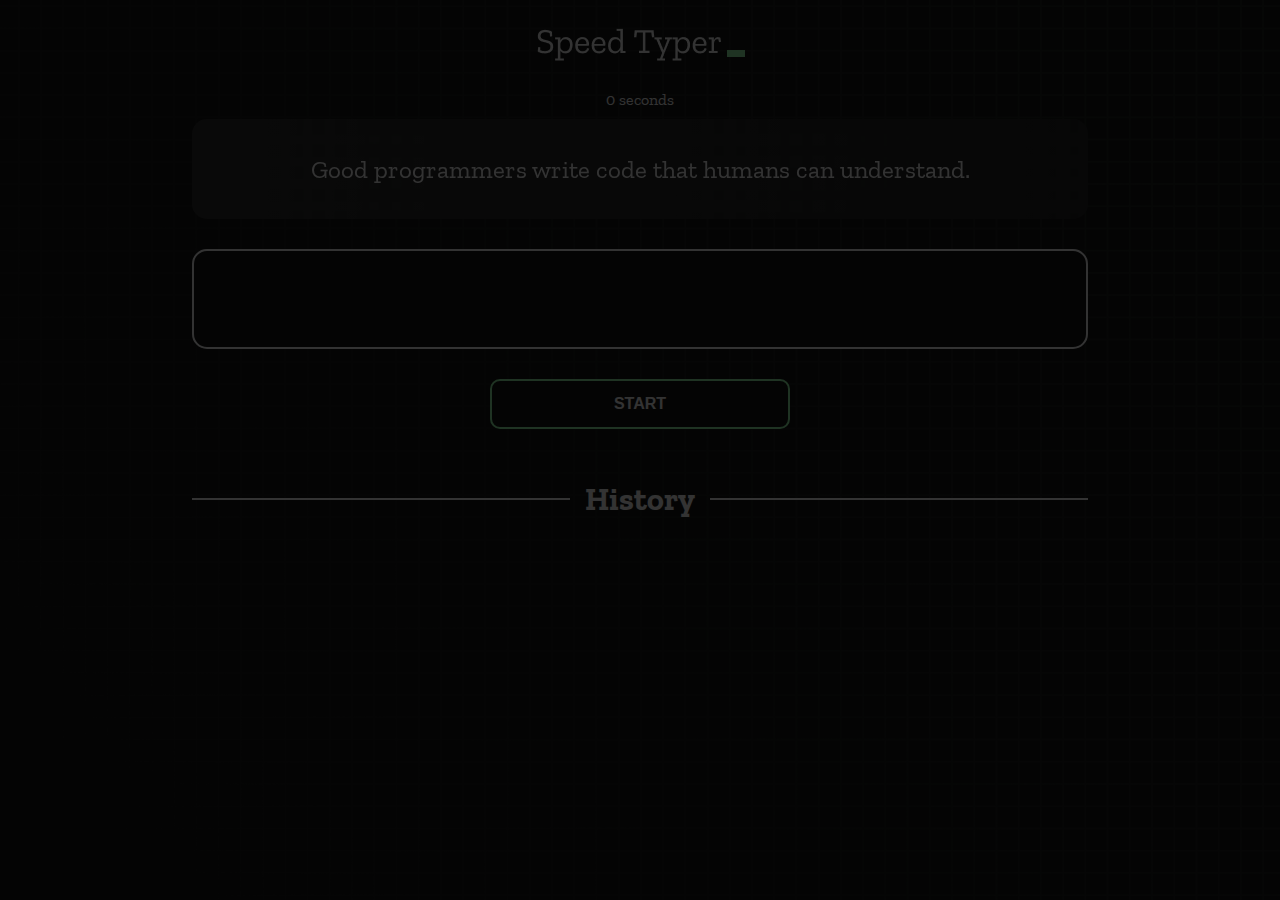
<file: index.html>
<!DOCTYPE html>
<html lang="en">

<head>
  <meta charset="UTF-8" />
  <meta http-equiv="X-UA-Compatible" content="IE=edge" />
  <meta name="viewport" content="width=device-width, initial-scale=1.0" />
  <title>Speed Monster</title>
  <link rel="stylesheet" href="styles.css" />
  <link rel="preconnect" href="https://fonts.googleapis.com" />
  <link rel="preconnect" href="https://fonts.gstatic.com" crossorigin />
  <link href="https://fonts.googleapis.com/css2?family=Zilla+Slab:wght@300;400;500&display=swap" rel="stylesheet" />




</head>

<body>
  <h1 class="title"><img src="./logo.png" /></h1>
  <div id="show-time">0 seconds</div>

  <div class="box-container">
    <div id="question"></div>

    <div id="display" class="inactive"></div>

    <div class="buttons">
      <button id="starts">START</button>
    </div>

    <div class="divider-container">
      <div class="line"></div>
      <h1 class="title2">History</h1>
      <div class="line"></div>
    </div>
    <div id="histories">

    </div>

  </div>
  </div>

  <div id="countdown"></div>
  <div id="modal-background" class="hidden"></div>
  <div id="result" class="hidden"></div>

  <script src="./history.js"></script>
  <script src="./script.js"></script>
</body>

</html>
</file>
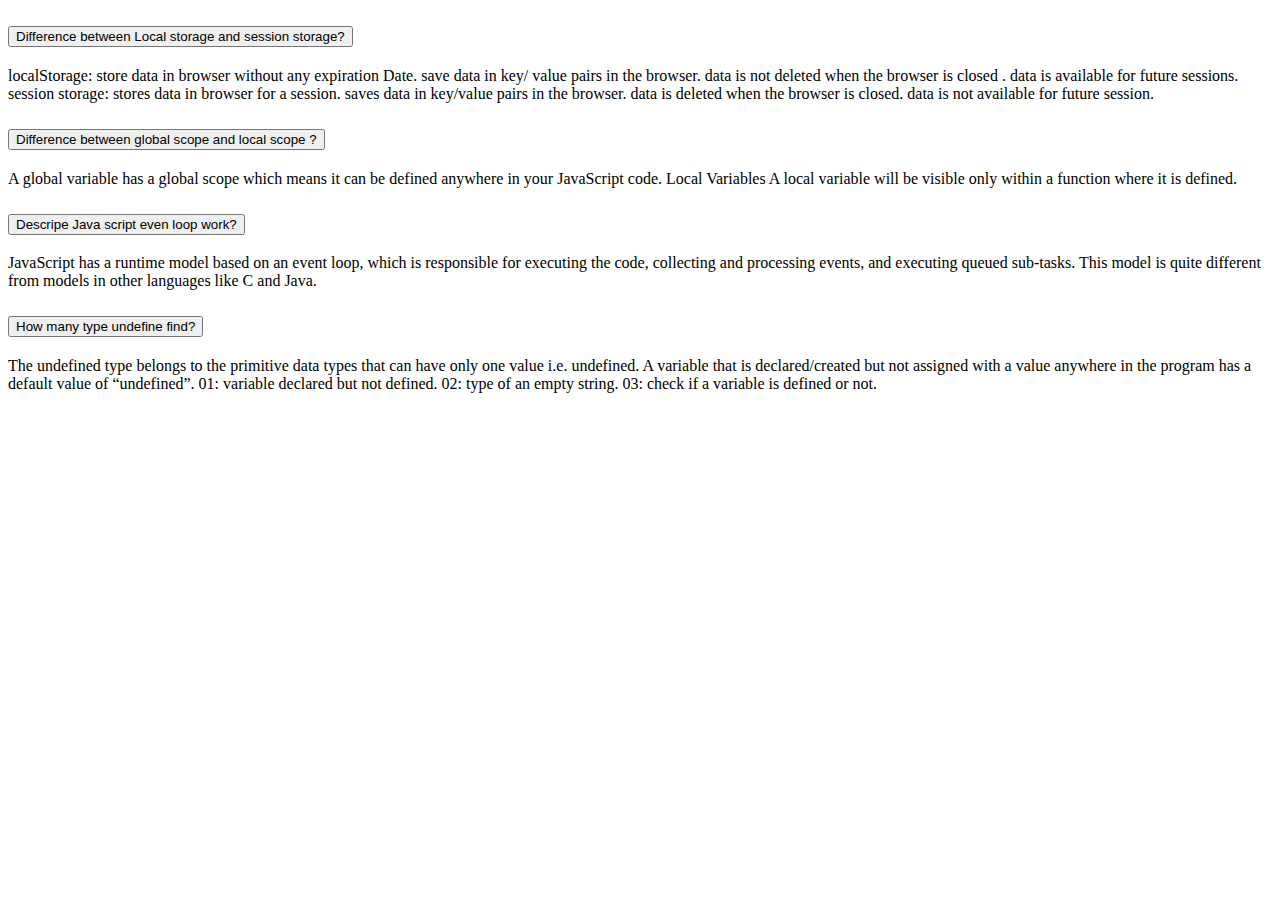
<file: blog.html>
<!DOCTYPE html>
<html lang="en">

<head>
    <meta charset="UTF-8">
    <meta http-equiv="X-UA-Compatible" content="IE=edge">
    <meta name="viewport" content="width=device-width, initial-scale=1.0">
    <title>Blog file</title>

    <!-- <link href="https://cdn.jsdelivr.net/npm/bootstrap@5.1.3/dist/css/bootstrap.min.css" rel="stylesheet"
        integrity="sha384-1BmE4kWBq78iYhFldvKuhfTAU6auU8tT94WrHftjDbrCEXSU1oBoqyl2QvZ6jIW3" crossorigin="anonymous"> -->
</head>

<body>


    <div class="accordion" id="accordionExample">

        <!-- qestion 01 -->
        <div class="accordion-item">
            <h2 class="accordion-header" id="headingOne">
                <button class="accordion-button" type="button" data-bs-toggle="collapse" data-bs-target="#collapseOne"
                    aria-expanded="true" aria-controls="collapseOne">
                    Difference between Local storage and session storage?
                </button>
            </h2>
            <div id="collapseOne" class="accordion-collapse collapse show" aria-labelledby="headingOne"
                data-bs-parent="#accordionExample">
                <div class="accordion-body">
                    <P>
                        localStorage:
                        store data in browser without any expiration Date.
                        save data in key/ value pairs in the browser.
                        data is not deleted when the browser is closed .
                        data is available for future sessions.

                        session storage:
                        stores data in browser for a session.
                        saves data in key/value pairs in the browser.
                        data is deleted when the browser is closed.
                        data is not available for future session.

                    </P>
                </div>
            </div>
        </div>

        <!-- question 02 -->
        <div class="accordion-item">
            <h2 class="accordion-header" id="headingTwo">
                <button class="accordion-button collapsed" type="button" data-bs-toggle="collapse"
                    data-bs-target="#collapseTwo" aria-expanded="false" aria-controls="collapseTwo">
                    Difference between global scope and local scope ?
                </button>
            </h2>
            <div id="collapseTwo" class="accordion-collapse collapse" aria-labelledby="headingTwo"
                data-bs-parent="#accordionExample">
                <div class="accordion-body">
                    <p> A global variable has a global scope which means it can be defined anywhere in your JavaScript
                        code. Local Variables A local variable will be visible only within a function where it is
                        defined.</p>
                </div>
            </div>
        </div>


        <!-- question 03 -->
        <div class="accordion-item">
            <h2 class="accordion-header" id="headingTwo">
                <button class="accordion-button collapsed" type="button" data-bs-toggle="collapse"
                    data-bs-target="#collapseTwo" aria-expanded="false" aria-controls="collapseTwo">
                    Descripe Java script even loop work?
                </button>
            </h2>
            <div id="collapseTwo" class="accordion-collapse collapse" aria-labelledby="headingTwo"
                data-bs-parent="#accordionExample">
                <div class="accordion-body">
                    <p>JavaScript has a runtime model based on an event loop, which is responsible for executing the
                        code, collecting and processing events, and executing queued sub-tasks. This model is quite
                        different from models in other languages like C and Java.</p>
                </div>
            </div>
        </div>
        <!-- question 04 -->
        <div class="accordion-item">
            <h2 class="accordion-header" id="headingTwo">
                <button class="accordion-button collapsed" type="button" data-bs-toggle="collapse"
                    data-bs-target="#collapseTwo" aria-expanded="false" aria-controls="collapseTwo">
                    How many type undefine find?
                </button>
            </h2>
            <div id="collapseTwo" class="accordion-collapse collapse" aria-labelledby="headingTwo"
                data-bs-parent="#accordionExample">
                <div class="accordion-body">
                    <p>
                        The undefined type belongs to the primitive data types that can have only one value i.e.
                        undefined. A variable that is declared/created but not assigned with a value anywhere in the
                        program has a default value of “undefined”.
                        01: variable declared but not defined.
                        02: type of an empty string.
                        03: check if a variable is defined or not.

                    </p>
                </div>
            </div>
        </div>


    </div>

    <!-- <link href="https://cdn.jsdelivr.net/npm/bootstrap@5.1.3/dist/css/bootstrap.min.css" rel="stylesheet"
        integrity="sha384-1BmE4kWBq78iYhFldvKuhfTAU6auU8tT94WrHftjDbrCEXSU1oBoqyl2QvZ6jIW3" crossorigin="anonymous"> -->

</body>

</html>
</file>
<file: styles.css>
* {
  padding: 0;
  margin: 0;
  box-sizing: border-box;
}

body {
  background-image: url("./bg.png");
  background-size: cover;
  background-position: left top;
  font-family: "Zilla Slab", serif;
}

.box-container {
  width: 70%;
  margin: 0 auto;
}


#question {
  height: 100px;
  display: flex;
  align-items: center;
  justify-content: center;
  color: white;
  font-size: 25px;
  border-radius: 15px;
  background: rgb(255, 255, 255);
  background: linear-gradient(92.49deg,
      rgba(255, 255, 255, 0.1) 0.18%,
      rgba(255, 255, 255, 0.05) 99.85%);
  backdrop-filter: blur(5px);
  margin-bottom: 30px;
}


#display {
  height: 100px;
  display: flex;
  flex-wrap: wrap;
  align-items: center;
  padding-left: 5rem;
  color: white;
  font-size: 32px;
  background-color: #171717;
  border: 2px solid #9dffad;
  border-radius: 15px;
}


#countdown {
  position: fixed;
  height: 100vh;
  width: 100vw;
  background-color: rgba(0, 0, 0, 0.8);
  top: 0;
  left: 0;
  display: flex;
  align-items: center;
  justify-content: center;
  font-size: 3rem;
  color: white;
  display: none;
}

/* card possition in middle */

#result {
  position: fixed;
  top: 50%;
  left: 50%;
  transform: translate(-50%, -50%);
  height: 250px;
  width: 400px;
  background-color: #171717;
  border-radius: 15px;
  border: 2px solid #9dffad;
  color: white;
  text-align: center;
  padding: 2rem;
}

#show-time {
  text-align: center;
  color: white;
  margin: 10px 0;
}

.bold {
  font-weight: 700;
}

.red {
  color: #eb6565;
}

.green {
  color: #9dffad;
}



.inactive {
  border: 2px solid white !important;
}

.hidden {
  display: none;
}

.title {
  text-align: center;
  color: white;
  margin: 20px 0;
}

.divider-container {
  height: 80px;
  display: flex;
  justify-content: center;
  align-items: center;
  gap: 15px;
  margin: 0 auto;
}

.line {
  height: 2px;
  background: white;
  width: 100%;
}

.title2 {
  color: white;
  display: block;
}

.buttons {
  display: flex;
  justify-content: center;
  margin: 30px 0;
}

button {
  padding: 10px 20px;
  border: none;
  font-size: 16px;
  font-weight: bold;
  width: 300px;
  height: 50px;
  color: white;
  background-color: #171717;
  border-radius: 10px;
  border: 2px solid #9dffad;
  cursor: pointer;
}

#histories {
  display: flex;
  flex-wrap: wrap;
  justify-content: space-around;

}




.card {
  width: 100%;
  height: 100%;
  padding: 50px;
  display: flex;
  justify-content: space-between;
  align-items: center;
  padding: 20px 30px;
  color: white;
  border-radius: 15px;
  background: rgb(255, 255, 255);
  background: linear-gradient(92.49deg,
      rgba(255, 255, 255, 0.1) 0.18%,
      rgba(255, 255, 255, 0.05) 99.85%);
  backdrop-filter: blur(5px);
  margin-bottom: 30px;
}

#modal-background {
  background: rgb(255, 255, 255);
  background: linear-gradient(92.49deg,
      rgba(255, 255, 255, 0.1) 0.18%,
      rgba(255, 255, 255, 0.05) 99.85%);
  backdrop-filter: blur(5px);
  height: 100vh;
  width: 100%;
  position: fixed;
  top: 0;
}

@media only screen and (max-width: 700px) {
  .box-container {
    padding: 0 20px;
    width: 100%;



  }

  .card {
    flex-direction: column;
  }
}
</file>
